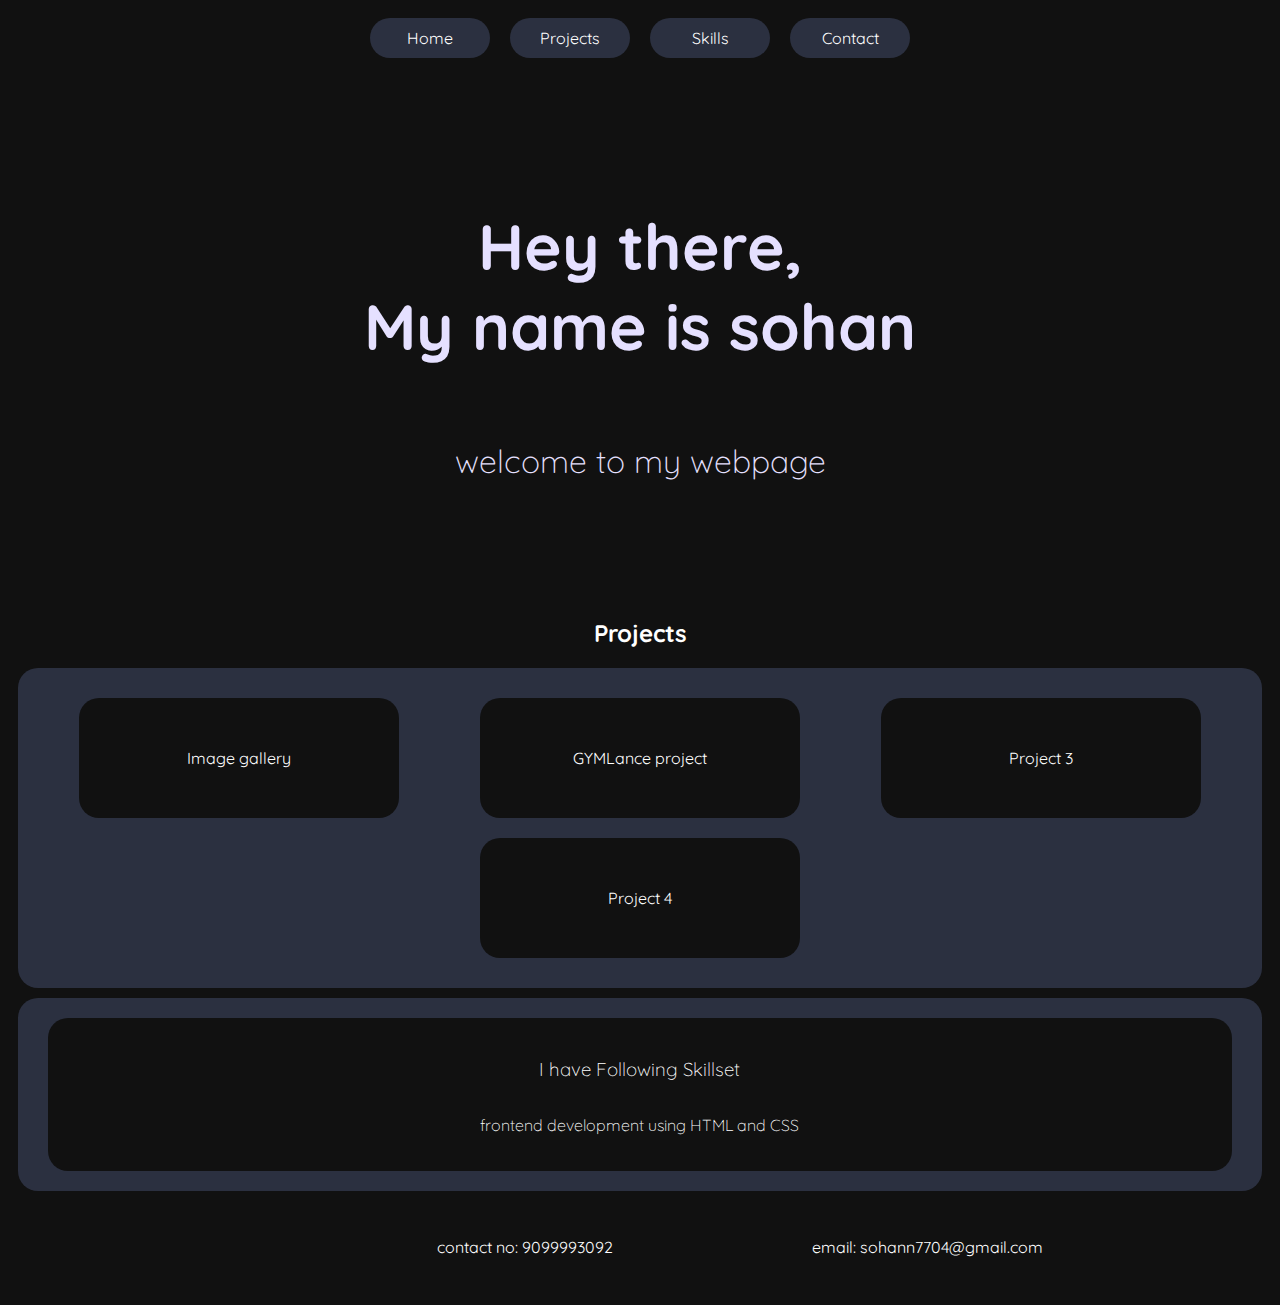
<file: index.html>
<!DOCTYPE html>
<html lang="en">
  <head>
    <meta charset="UTF-8" />
    <meta http-equiv="X-UA-Compatible" content="IE=edge" />
    <meta name="viewport" content="width=device-width, initial-scale=1.0" />
    <link rel="stylesheet" href="style.css" />
    <link rel="preconnect" href="https://fonts.googleapis.com" />
    <link rel="preconnect" href="https://fonts.gstatic.com" crossorigin />
    <link
      href="https://fonts.googleapis.com/css2?family=Quicksand&display=swap"
      rel="stylesheet"
    />
    <title>Sohan's Personal Portfolio</title>
  </head>
  <body>
    <header>
      <nav>
        <div class="tabs-container">
          <ul>
            <li><a href="#Home">Home</a></li>
            <li><a href="#Projects">Projects</a></li>
            <li><a href="#skills">Skills</a></li>
            <li><a href="#contactsection">Contact</a></li>
          </ul>
        </div>
      </nav>
    </header>

    <section id="Home">
      <div class="home-container">
        <h1>Hey there, <br />My name is sohan</h1>
        <p>welcome to my webpage</p>
      </div>
    </section>
    <section id="Projects">
      <h2 class="projects_h2">Projects</h2>
      <div class="project-container">
        <a href="https://sohan-image-gallery.netlify.app"
          ><div class="project" id="project1">Image gallery</div></a
        >
        <a href="">
          <div class="project" id="project2">GYMLance project</div>
        </a>
        <a href=""><div class="project" id="project3">Project 3</div></a>
        <a href=""><div class="project" id="project4">Project 4</div></a>
      </div>
    </section>
    <section id="skills">
      <div class="skill-container">
        <div class="SC2">
          <h3>I have Following Skillset</h3>
          <p>frontend development using HTML and CSS</p>
        </div>
      </div>
    </section>
    <section id="contactsection">
      <div class="contact">
        <div class="mobile-number"></div>
        <p id="Mno">contact no: 9099993092</p>
        <div class="email-addres">
          <p id="email">email: sohann7704@gmail.com</p>
        </div>
      </div>
    </section>
  </body>
</html>
</file>
<file: style.css>
:root {
  margin: 0;
  padding: 0;
  font-family: "Quicksand", sans-serif;
}

body {
  background-color: #111111;
}
nav {
  /* background-color: #58556876; */
  border-radius: 25px;
}
nav ul {
  display: flex;
  align-items: center;
  justify-content: center;
  list-style: none;
  margin: 0; /* Reset margin to remove the space */
  padding: 0;
}
nav ul li {
  background-color: #6d81b848; /*#8ea7e9*/
  padding: 10px;
  margin: 10px;
  border-radius: 20px;
  width: 100px;
  text-align: center;
  transition-property: background-color ease;
  transition-duration: 1s;
}
nav ul li:hover {
  background-color: #5d88ff;
}

nav ul li a {
  text-decoration: none;
  color: #fff;
  margin-left: 0;
}

.home-container::before {
  background: url("https://picsum.photos/1200/720/?blur/") no-repeat center
    center/cover;
  content: "";
  position: absolute;
  width: 100%;
  height: 145%;
  z-index: -1;
  opacity: 0.1;
  top: 0;
  left: 0;
}

.home-container {
  padding: 10px;
  margin: 10px;
  color: #e5e0ff;
  font-weight: lighter;
  text-align: center;
  z-index: 1;
  font-size: 200%;
  /* background-color: red; */
  height: 500px;
  display: flex;
  align-items: center;
  text-align: center;
  flex-flow: column wrap;
  justify-content: center;
}

@media screen and (max-width: 700px) {
  .home-container {
    font-size: 130%;
    height: 380px;
  }
  .home-container::before {
    height: 168%;
  }
}

.project-container {
  background-color: #6d81b848;
  border-radius: 20px;
  margin: 10px;
  padding: 20px;
  display: flex;
  flex-wrap: wrap;
  align-items: center;
  justify-content: space-around;
}

.project-container a {
  text-decoration: none;
  color: #fff;
  text-align: center;
}

.projects_h2 {
  color: #fff;
  text-align: center;
}

.project {
  background-color: #111111;
  width: 100px;
  padding: 10px;
  margin: 10px;
  border-radius: 20px;
  transition-property: background-color, transform 0.3s ease;
  transition-duration: 1s;
}

.project:hover {
  background-color: #5d88ff;
}

.skill-container {
  background-color: #6d81b848;
  border-radius: 20px;
  margin: 10px;
  padding: 20px;
  display: flex;
  flex-wrap: wrap;
  flex-direction: column;
  align-items: center;
  justify-content: center;
  color: #fff;
}

.skill-container ul {
  list-style: none;
  color: #fff;
  margin: 0;
}

.skill-container h3 {
  text-align: center;
  font-weight: lighter;
}
.skill-container p {
  text-align: center;
  font-weight: lighter;
}

.SC2 {
  background-color: #111111;
  padding: 20px;
  border-radius: 20px;
  width: 240px;
  display: flex;
  flex-flow: column wrap;
  justify-content: center;
}

@media screen and (min-width: 450px) {
  .SC2 {
    width: 95%;
    align-items: center;
  }

  .project {
    width: 300px;
    height: 100px;
    justify-content: center;
    align-items: center;
    display: flex;
  }
}

.contact {
  color: #fff;
  /* border: 4px solid #6d81b848; */
  border-radius: 20px;
  /* background-color: #111111; */
  display: flex;
  align-items: center;
  justify-content: space-evenly;
  margin: 10px;
  padding: 20px;
}
</file>
